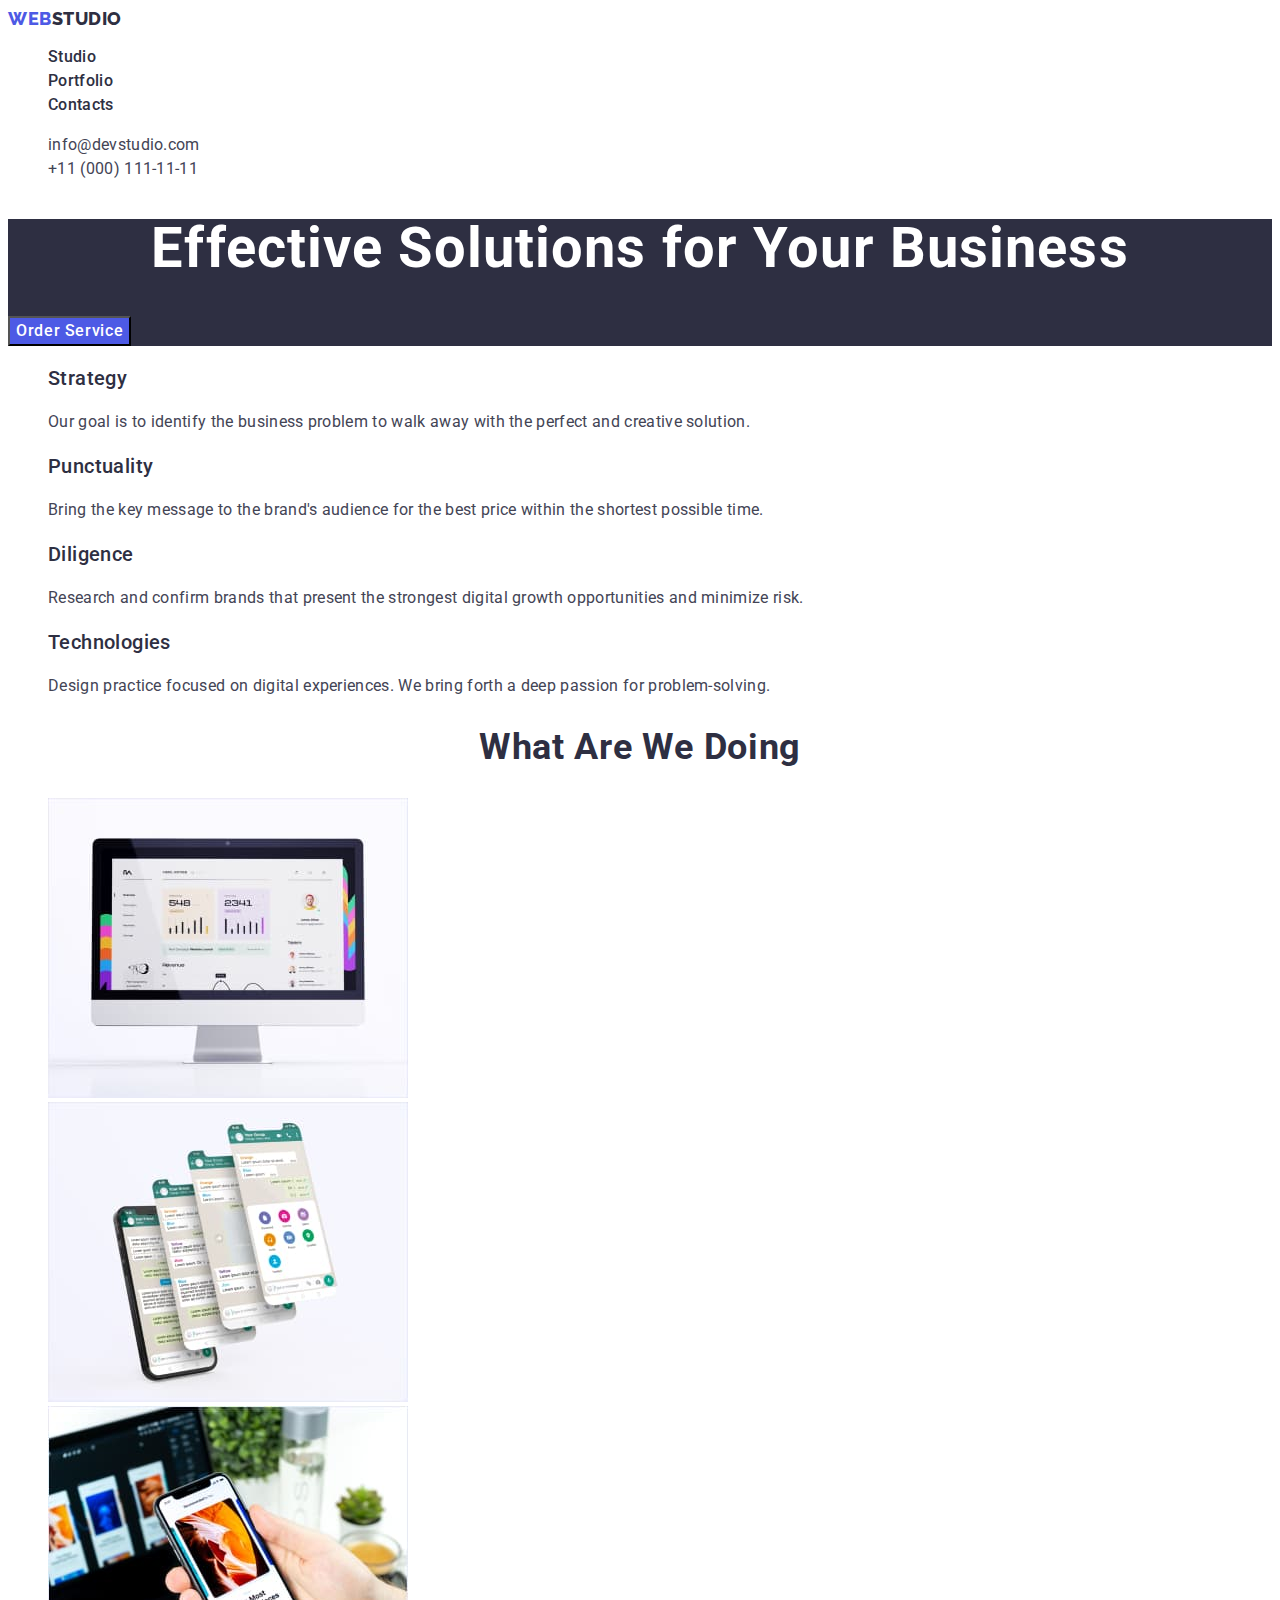
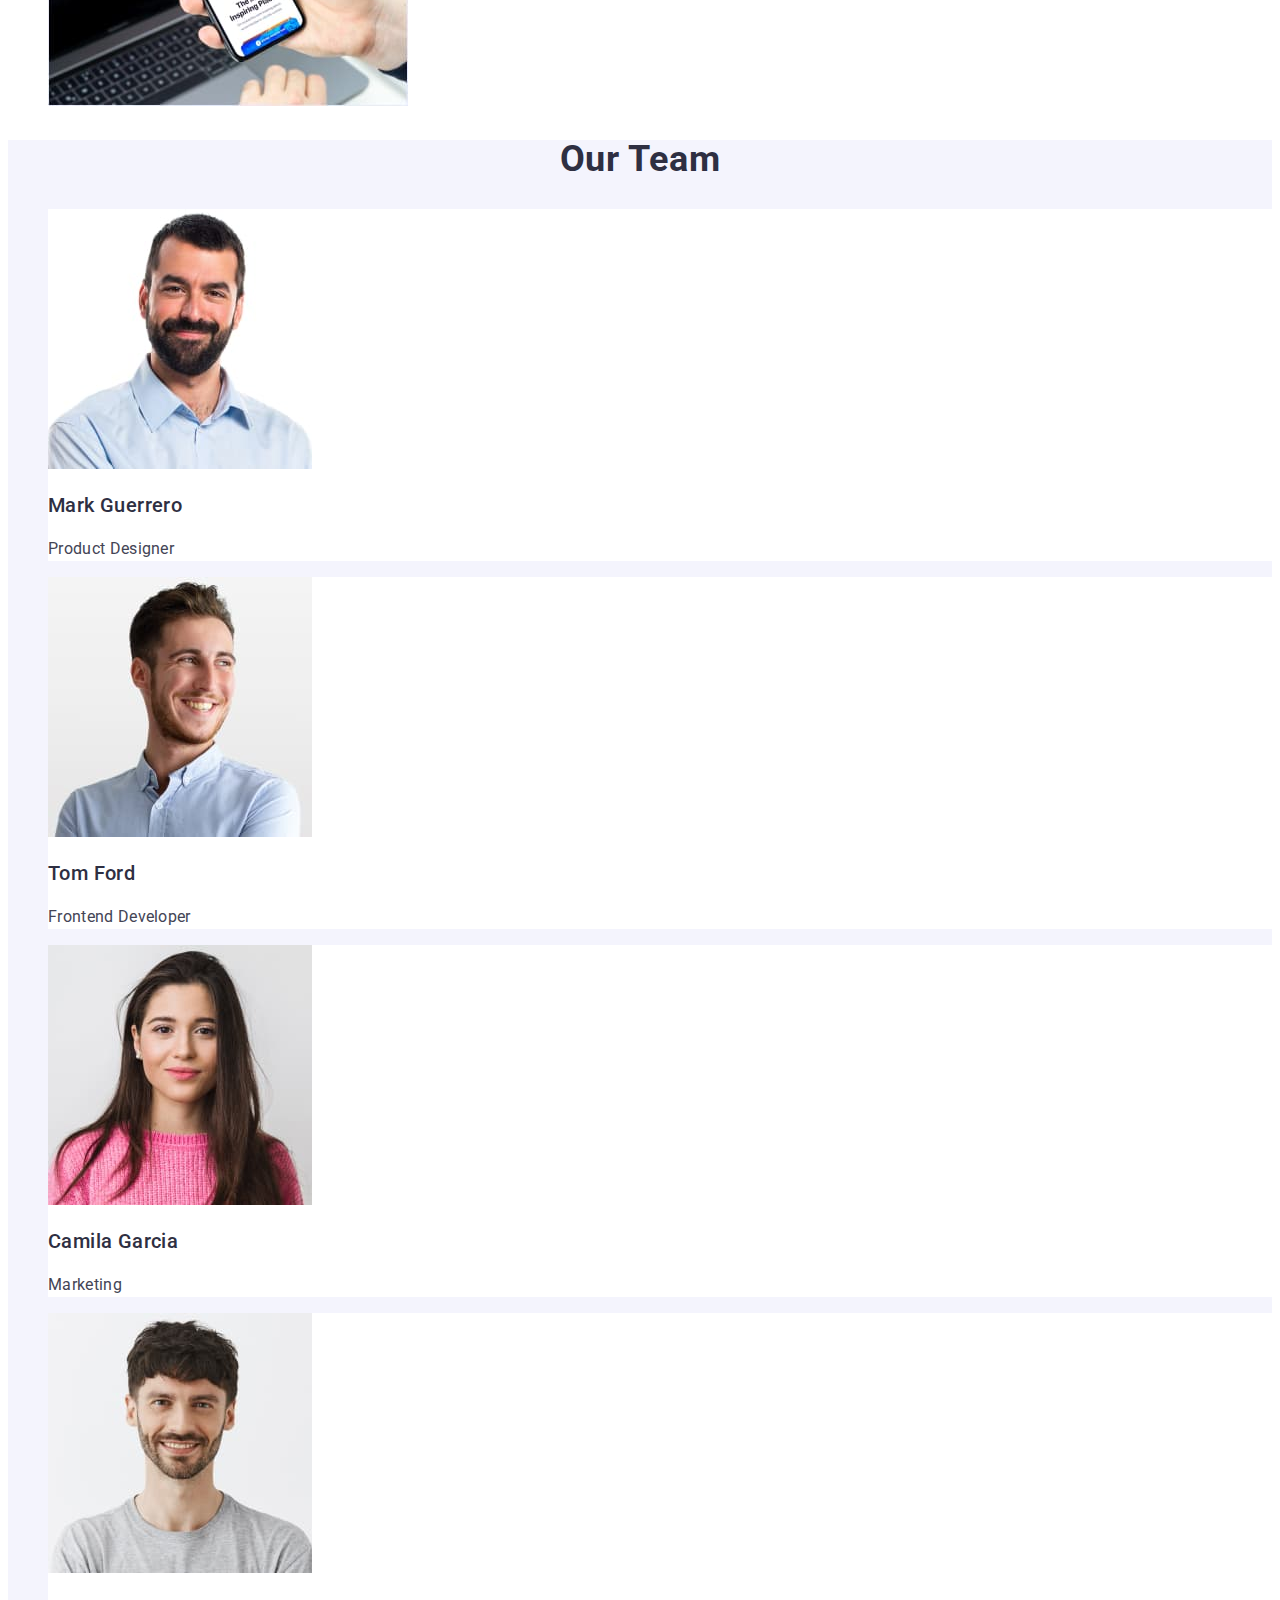
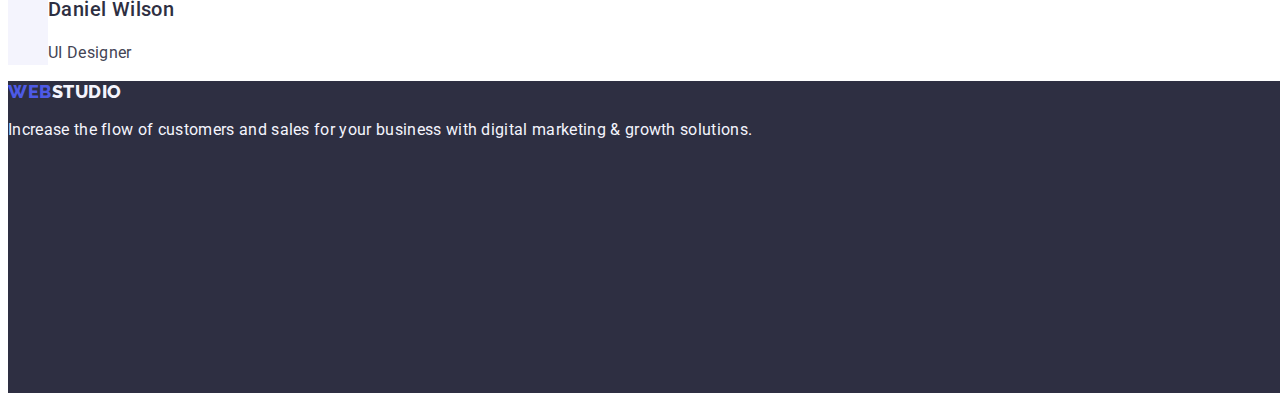
<file: index.html>
<!DOCTYPE html>
<html lang="en">
  <head>
    <meta charset="UTF-8" />
    <meta http-equiv="X-UA-Compatible" content="IE=edge" />
    <meta name="viewport" content="width=device-width, initial-scale=1.0" />
    <title>Studio</title>
    <link rel="stylesheet" href="./css/styles.css" />
    <link rel="preconnect" href="https://fonts.googleapis.com" />
    <link rel="preconnect" href="https://fonts.gstatic.com" crossorigin />
    <link
      href="https://fonts.googleapis.com/css2?family=Playfair+Display:wght@400;700&family=Raleway:wght@800&family=Roboto:wght@400;500;700;900&display=swap"
      rel="stylesheet"
    />
  </head>
  <body>
    <header class="header">
      <nav>
        <a class="logo-link link" href="./index.html"
          >Web<span class="accent-header">Studio</span></a
        >
        <ul class="header-nav-list list">
          <li>
            <a class="header-nav-link link" href="./index.html">Studio</a>
          </li>
          <li>
            <a class="header-nav-link link" href="./portfolio.html"
              >Portfolio</a
            >
          </li>
          <li><a class="header-nav-link link" href="">Contacts</a></li>
        </ul>
      </nav>
      <address class="address-section">
        <ul class="header-nav-list list">
          <li>
            <a href="mailto:info@devstudio.com" class="contact-item link"
              >info@devstudio.com</a
            >
          </li>
          <li>
            <a href="tel:+110001111111" class="contact-item link"
              >+11 (000) 111-11-11</a
            >
          </li>
        </ul>
      </address>
    </header>
    <main>
      <!-- Section 1 -->
      <section class="hero-section">
        <h1 class="hero-section-title">
          Effective Solutions for Your Business
        </h1>
        <button type="button" class="hero-section-button">Order Service</button>
      </section>
      <!-- Section 2 -->
      <section class="skills-section">
        <h2 hidden class="hidden-title">Skills</h2>
        <ul class="list">
          <li>
            <h3 class="body-subtitle">Strategy</h3>
            <p class="body-text">
              Our goal is to identify the business problem to walk away with the
              perfect and creative solution.
            </p>
          </li>
          <li>
            <h3 class="body-subtitle">Punctuality</h3>
            <p class="body-text">
              Bring the key message to the brand's audience for the best price
              within the shortest possible time.
            </p>
          </li>
          <li>
            <h3 class="body-subtitle">Diligence</h3>
            <p class="body-text">
              Research and confirm brands that present the strongest digital
              growth opportunities and minimize risk.
            </p>
          </li>
          <li>
            <h3 class="body-subtitle">Technologies</h3>
            <p class="body-text">
              Design practice focused on digital experiences. We bring forth a
              deep passion for problem-solving.
            </p>
          </li>
        </ul>
      </section>
      <!-- Section 3 -->
      <section class="products-section">
        <h2 class="section-title">What are we doing</h2>
        <ul class="list">
          <li class="products-item">
            <img src="./images/img-1.jpg" alt="Monitor" width="360" />
          </li>
          <li class="products-item">
            <img src="./images/img-2.jpg" alt="App" width="360" />
          </li>
          <li class="products-item">
            <img
              src="./images/img-3.jpg"
              alt="Laptop and Smartphone"
              width="360"
            />
          </li>
        </ul>
      </section>
      <!-- Section 4 -->
      <section class="our-team-section">
        <h2 class="section-title">Our Team</h2>
        <ul class="list">
          <li class="teams-item">
            <img src="./images/img-4.jpg" alt="Mark Guerrero" width="264" />
            <h3 class="body-subtitle">Mark Guerrero</h3>
            <p class="body-text">Product Designer</p>
          </li>
          <li class="teams-item">
            <img src="./images/img-5.jpg" alt="Tom Ford" width="264" />
            <h3 class="body-subtitle">Tom Ford</h3>
            <p class="body-text">Frontend Developer</p>
          </li>
          <li class="teams-item">
            <img src="./images/img-6.jpg" alt="Camila Garcia" width="264" />
            <h3 class="body-subtitle">Camila Garcia</h3>
            <p class="body-text">Marketing</p>
          </li>
          <li class="teams-item">
            <img src="./images/img-7.jpg" alt="Daniel Wilson" width="264" />
            <h3 class="body-subtitle">Daniel Wilson</h3>
            <p class="body-text">UI Designer</p>
          </li>
        </ul>
      </section>
    </main>
    <!-- Footer -->
    <footer class="footer-section">
      <a class="logo-link link" href="./index.html"
        >Web<span class="accent-footer">Studio</span></a
      >
      <p class="footer-text">
        Increase the flow of customers and sales for your business with digital
        marketing & growth solutions.
      </p>
    </footer>
  </body>
</html>
</file>
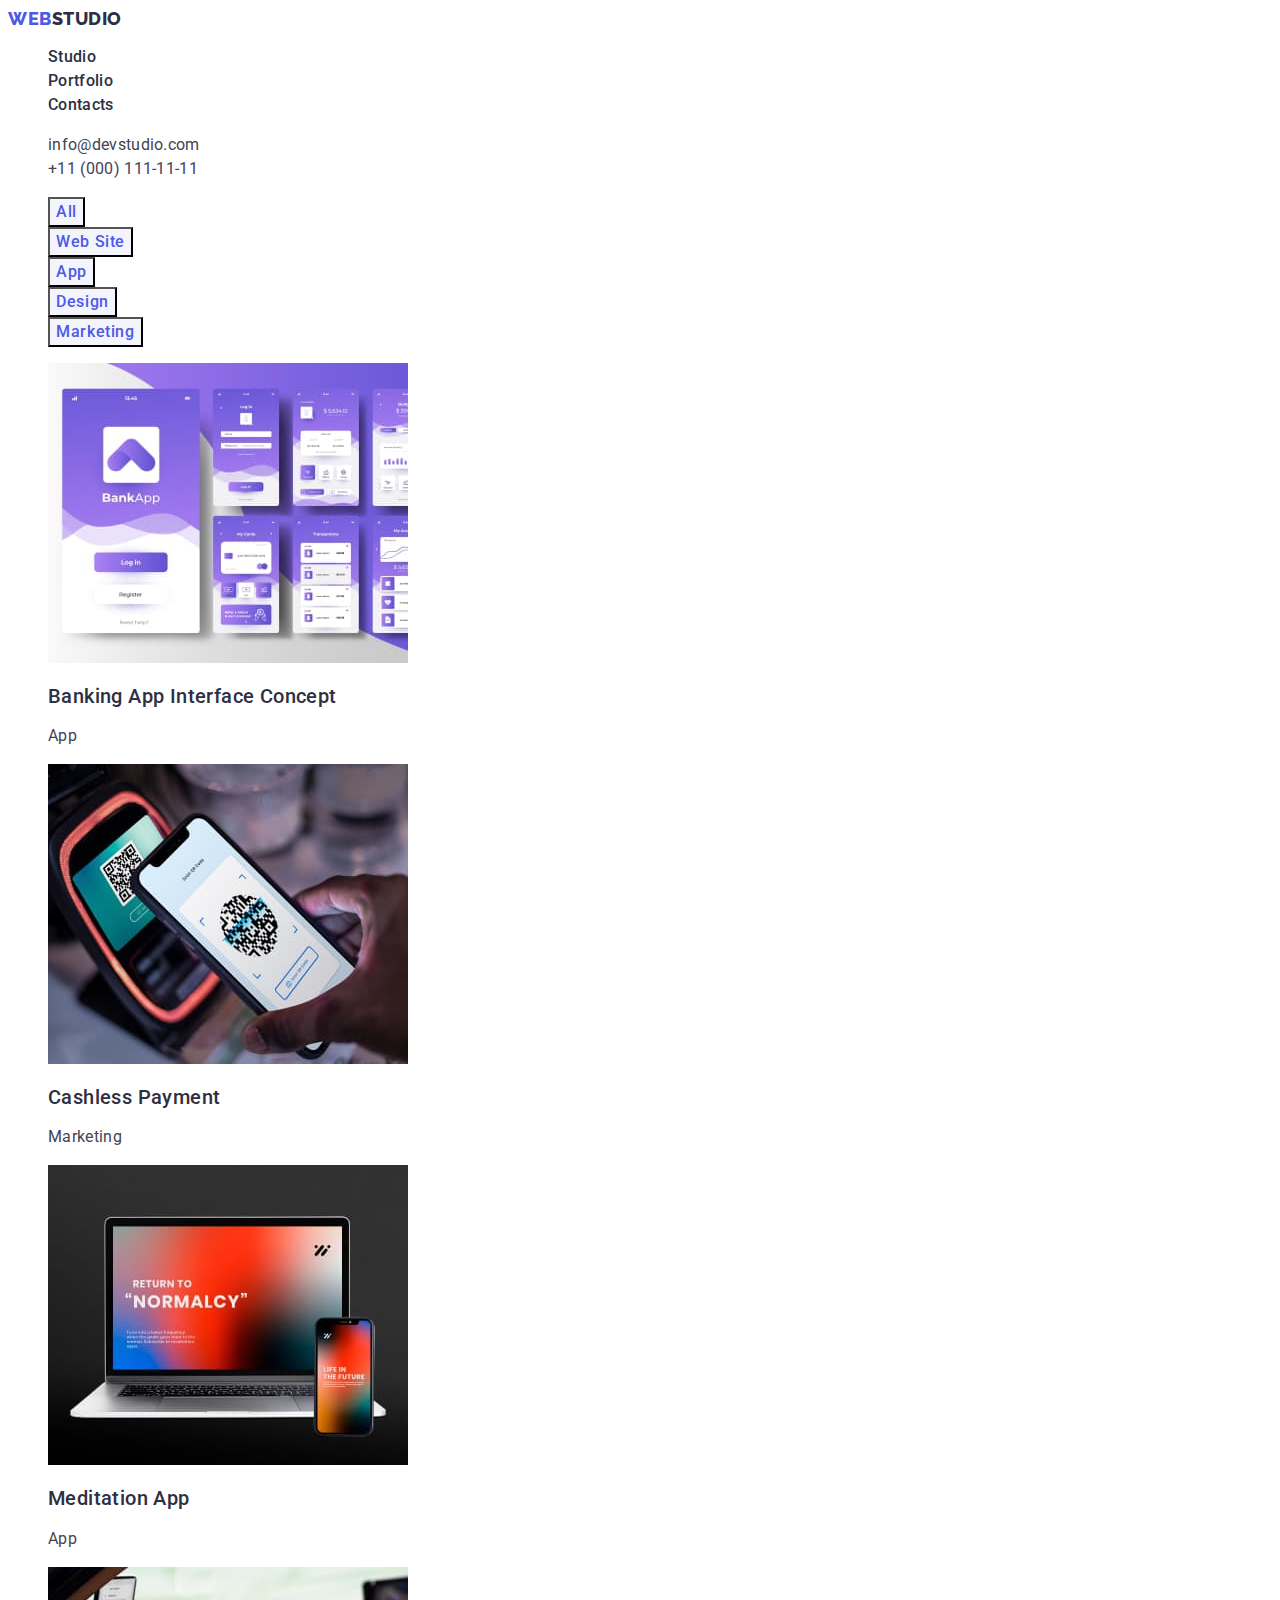
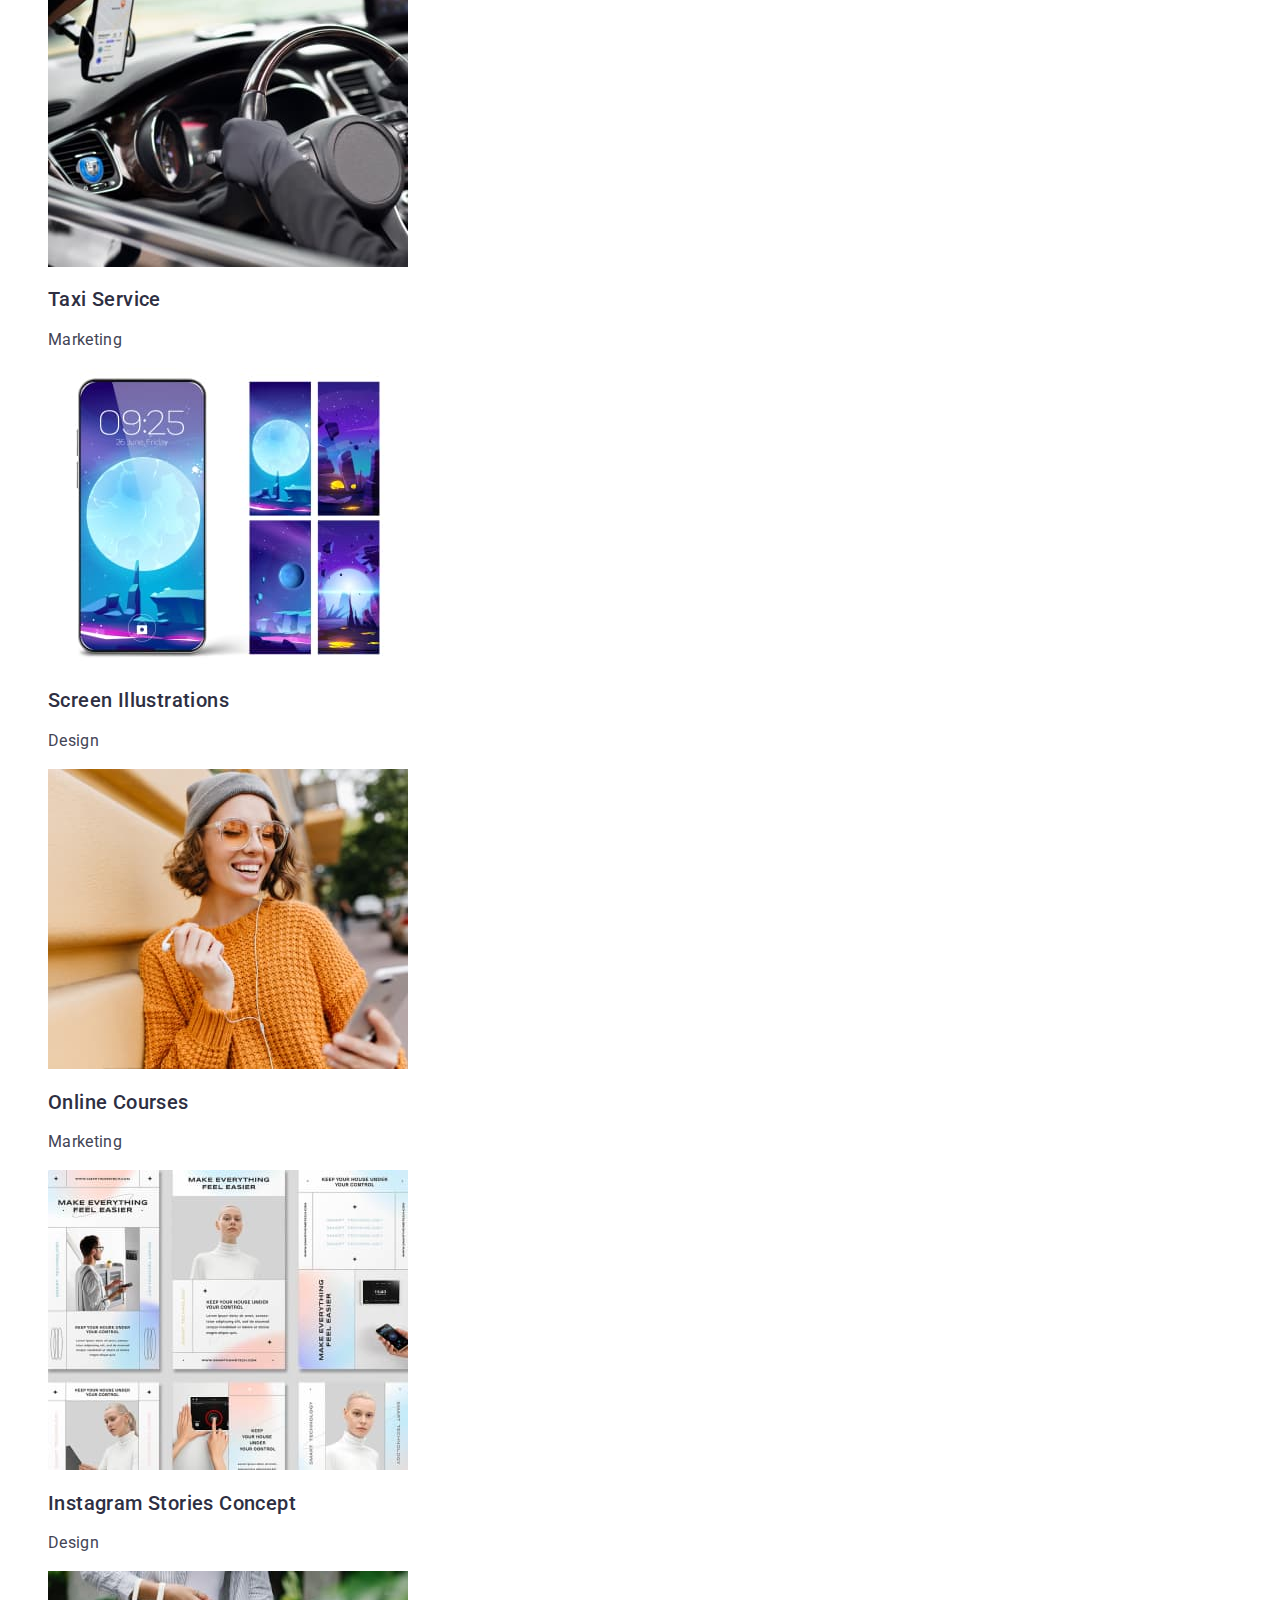
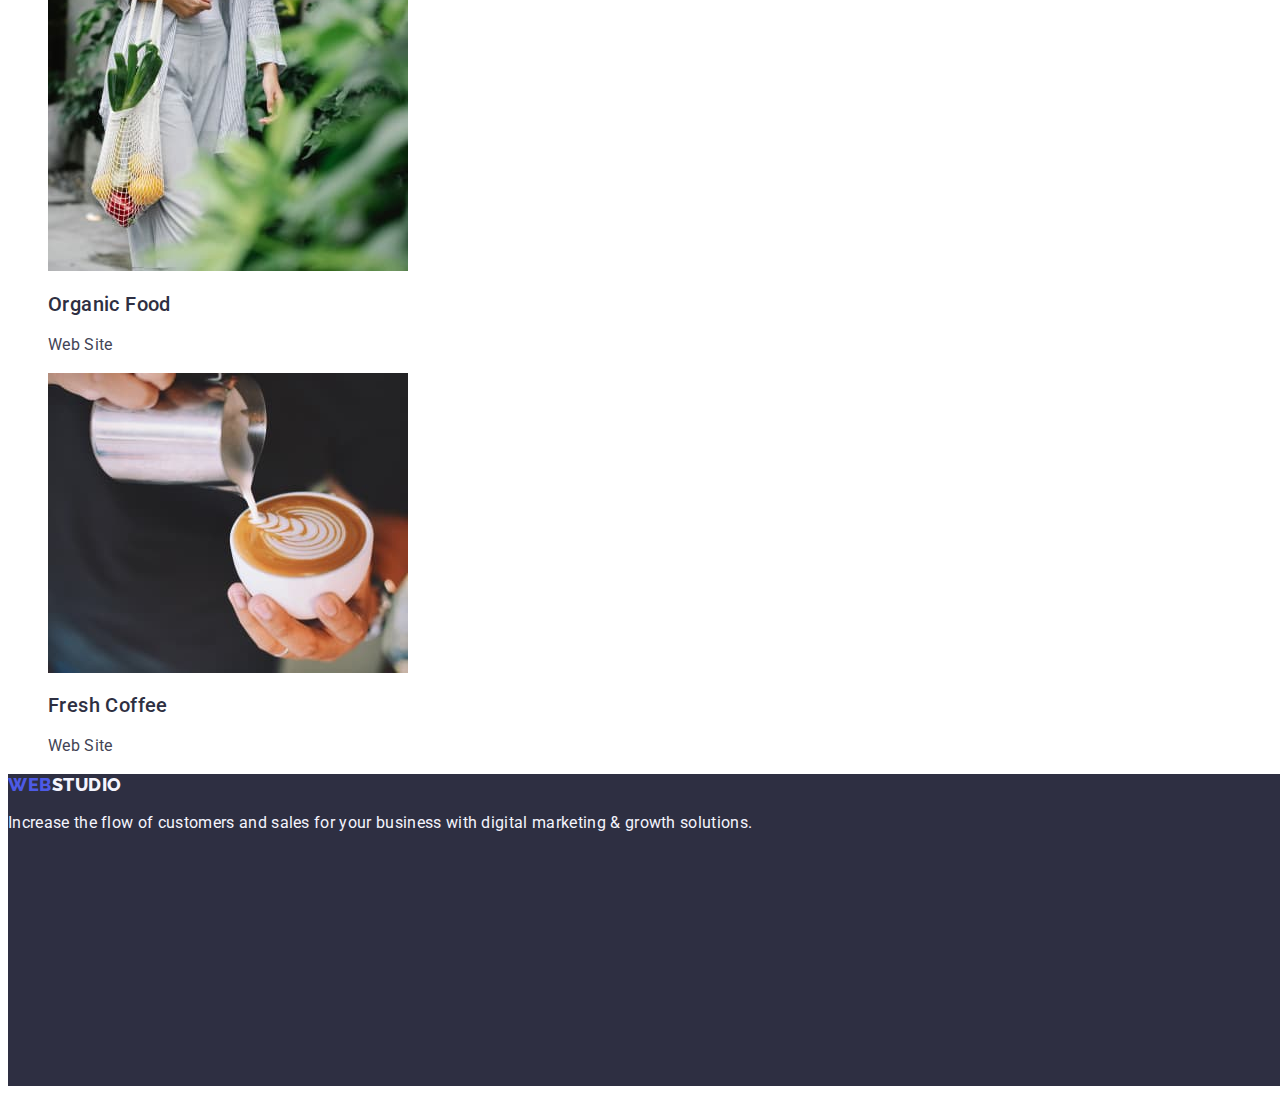
<file: portfolio.html>
<!DOCTYPE html>
<html lang="en">
  <head>
    <meta charset="UTF-8" />
    <meta http-equiv="X-UA-Compatible" content="IE=edge" />
    <meta name="viewport" content="width=device-width, initial-scale=1.0" />
    <title>Portfolio</title>
    <link rel="stylesheet" href="./css/styles.css" />
    <link rel="preconnect" href="https://fonts.googleapis.com" />
    <link rel="preconnect" href="https://fonts.gstatic.com" crossorigin />
    <link
      href="https://fonts.googleapis.com/css2?family=Playfair+Display:wght@400;700&family=Raleway:wght@800&family=Roboto:wght@400;500;700;900&display=swap"
      rel="stylesheet"
    />
  </head>
  <body>
    <header class="header">
      <nav>
        <a class="logo-link link" href="./index.html"
          >Web<span class="accent-header">Studio</span></a
        >
        <ul class="header-nav-list list">
          <li>
            <a class="header-nav-link link" href="./index.html">Studio</a>
          </li>
          <li>
            <a class="header-nav-link link" href="./portfolio.html"
              >Portfolio</a
            >
          </li>
          <li><a class="header-nav-link link" href="">Contacts</a></li>
        </ul>
      </nav>
      <address class="address-section">
        <ul class="header-nav-list list">
          <li>
            <a href="mailto:info@devstudio.com" class="contact-item link"
              >info@devstudio.com</a
            >
          </li>
          <li>
            <a href="tel:+110001111111" class="contact-item link"
              >+11 (000) 111-11-11</a
            >
          </li>
        </ul>
      </address>
    </header>
    <main>
      <section class="filter-section">
        <h1 hidden>Gallery</h1>
        <ul class="list">
          <li>
            <button type="button" class="filter-button">All</button>
          </li>
          <li><button type="button" class="filter-button">Web Site</button></li>
          <li><button type="button" class="filter-button">App</button></li>
          <li><button type="button" class="filter-button">Design</button></li>
          <li>
            <button type="button" class="filter-button">Marketing</button>
          </li>
        </ul>
        <ul class="list">
          <li>
            <a href="" class="link"
              ><img src="./images/img-8.jpg" alt="Bank app" width="360" />

              <h2 class="body-subtitle">Banking App Interface Concept</h2>
              <p class="body-text">App</p></a
            >
          </li>
          <li>
            <a href="" class="link"
              ><img src="./images/img-9.jpg" alt="QR-code" width="360" />
              <h2 class="body-subtitle">Cashless Payment</h2>
              <p class="body-text">Marketing</p></a
            >
          </li>
          <li>
            <a href="" class="link"
              ><img
                src="./images/img-10.jpg"
                alt="Laptop and phone"
                width="360"
              />
              <h2 class="body-subtitle">Meditation App</h2>
              <p class="body-text">App</p></a
            >
          </li>
          <li>
            <a href="" class="link"
              ><img src="./images/img-11.jpg" alt="Car" width="360" />
              <h2 class="body-subtitle">Taxi Service</h2>
              <p class="body-text">Marketing</p></a
            >
          </li>
          <li>
            <a href="" class="link"
              ><img src="./images/img-12.jpg" alt="Phone" width="360" />
              <h2 class="body-subtitle">Screen Illustrations</h2>
              <p class="body-text">Design</p></a
            >
          </li>
          <li>
            <a href="" class="link"
              ><img src="./images/img-13.jpg" alt="Woman" width="360" />
              <h2 class="body-subtitle">Online Courses</h2>
              <p class="body-text">Marketing</p></a
            >
          </li>
          <li>
            <a href="" class="link"
              ><img src="./images/img-14.jpg" alt="Stories" width="360" />
              <h2 class="body-subtitle">Instagram Stories Concept</h2>
              <p class="body-text">Design</p></a
            >
          </li>
          <li>
            <a href="" class="link"
              ><img
                src="./images/img-15.jpg"
                alt="Woman and bag "
                width="360"
              />
              <h2 class="body-subtitle">Organic Food</h2>
              <p class="body-text">Web Site</p></a
            >
          </li>
          <li>
            <a href="" class="link"
              ><img src="./images/img-16.jpg" alt="Coffee" width="360" />
              <h2 class="body-subtitle">Fresh Coffee</h2>
              <p class="body-text">Web Site</p></a
            >
          </li>
        </ul>
      </section>
    </main>
    <!-- Footer -->
    <footer class="footer-section">
      <a class="logo-link link" href="./index.html"
        >Web<span class="accent-footer">Studio</span></a
      >
      <p class="footer-text">
        Increase the flow of customers and sales for your business with digital
        marketing & growth solutions.
      </p>
    </footer>
  </body>
</html>
</file>
<file: css/styles.css>
:root {
  --iris: #4d5ae5;
  --ocean: #404bbf;
  --navy-blue: #2e2f42;
  --green: #31d0aa;
  --slate: #434455;
  --light-slate: #8e8f99;
  --cornflower: #e7e9fc;
  --cloud: #f4f4fd;
  --navy-blue-modal: #2e2f42;
  --grey: #2e2f42;
  --white: #ffffff;
  --dairy: #fcfcfc;
}
body {
  font-family: "Playfair Display", sans-serif;
  font-family: "Raleway", sans-serif;
  font-family: "Roboto", sans-serif;
  color: var(--slate);
  background-color: var(--white);
}
.link {
  text-decoration: none;
}
.web-logo {
  font-family: "Raleway", sans-serif;
  font-weight: 800;
  font-size: 18px;
  line-height: 1.17;
  letter-spacing: 0.03em;
  text-transform: uppercase;
  color: var(--iris);
}
.logo-link {
  font-family: "Raleway", sans-serif;
  font-weight: 800;
  font-size: 18px;
  line-height: 1.17;
  letter-spacing: 0.03em;
  text-transform: uppercase;
  color: var(--iris);
  text-decoration: none;
}
.accent-header {
  color: var(--navy-blue);
}
.accent-footer {
  color: var(--cloud);
}
.header-nav-list,
.list {
  list-style: none;
}
.header-nav-link {
  font-weight: 500;
  font-size: 16px;
  line-height: 1.5;
  letter-spacing: 0.02em;
  color: var(--navy-blue);
}
.header-nav-link:hover,
.header-nav-link:focus {
  color: var(--ocean);
}
.address-section {
  font-style: normal;
}
.contact-item {
  font-size: 16px;
  line-height: 1.5;
  letter-spacing: 0.02em;
  color: var(--slate);
}
.contact-item:hover,
.contact-item:focus {
  color: var(--ocean);
}
.hero-section {
  background-color: var(--navy-blue);
}
.hero-section-title {
  font-size: 56px;
  line-height: 1.07;
  letter-spacing: 0.02em;
  text-align: center;
  color: var(--white);
}
.hero-section-button {
  font-family: inherit;
  font-weight: 500;
  font-size: 16px;
  line-height: 1.5;
  letter-spacing: 0.04em;
  color: var(--white);
  background: var(--iris);
  cursor: pointer;
}
.hero-section-button:hover,
.hero-section-button:focus {
  background: var(--ocean);
}
.body-subtitle {
  font-weight: 500;
  font-size: 20px;
  line-height: 1.2;
  letter-spacing: 0.02em;
  color: var(--navy-blue);
}
.body-text {
  font-size: 16px;
  line-height: 1.5;
  letter-spacing: 0.02em;
  color: var(--slate);
}
.section-title {
  font-size: 36px;
  line-height: 1.11;
  text-align: center;
  letter-spacing: 0.02em;
  text-transform: capitalize;
  color: var(--navy-blue);
}
.products-item,
.teams-item {
  background-color: var(--white);
}
.our-team-section {
  background-color: var(--cloud);
}
.footer-section {
  background: var(--navy-blue);
  width: 1440px;
  height: 312px;
}
.footer-section .link {
  font-family: "Raleway", sans-serif;
  font-weight: 800;
  font-size: 18px;
  line-height: 1.17;
  color: var(--iris);
}
.footer-text {
  color: var(--cloud);
  font-size: 16px;
  line-height: 1.5;
  letter-spacing: 0.02em;
}
.filter-button {
  font-family: "Roboto", sans-serif;
  font-size: 16px;
  font-weight: 500;
  line-height: 1.5;
  letter-spacing: 0.04em;
  color: var(--iris);
  background: var(--cloud);
  cursor: pointer;
}
.filter-button:hover,
.filter-button:focus {
  color: var(--white);
  background: var(--ocean);
}
</file>
